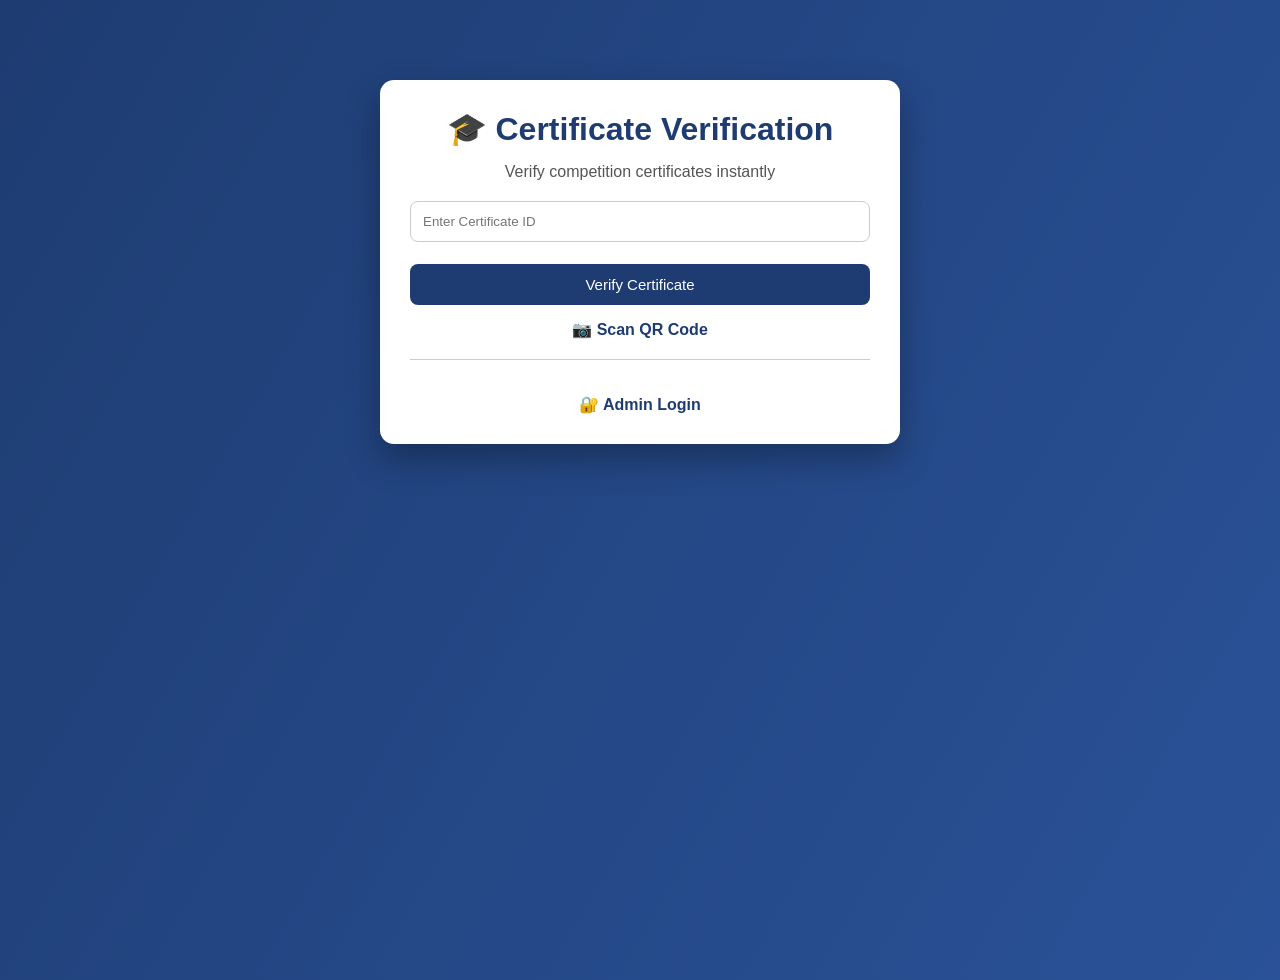
<file: templates/index.html>
<!DOCTYPE html>
<html>
<head>
    <title>Certificate Verification</title>
    <link rel="stylesheet" href="/static/style.css">
</head>
<body>

<div class="container">
    <h1>🎓 Certificate Verification</h1>
    <p>Verify competition certificates instantly</p>

    <form method="post">
        <input name="cert_id" placeholder="Enter Certificate ID" required>
        <button>Verify Certificate</button>
    </form>

    <a href="/scan" class="link">📷 Scan QR Code</a>

    <hr style="margin:20px 0">

    <!-- SYSTEMATIC ADMIN ENTRY -->
    <a href="/admin" class="link">🔐 Admin Login</a>
</div>

</body>
</html>
</file>
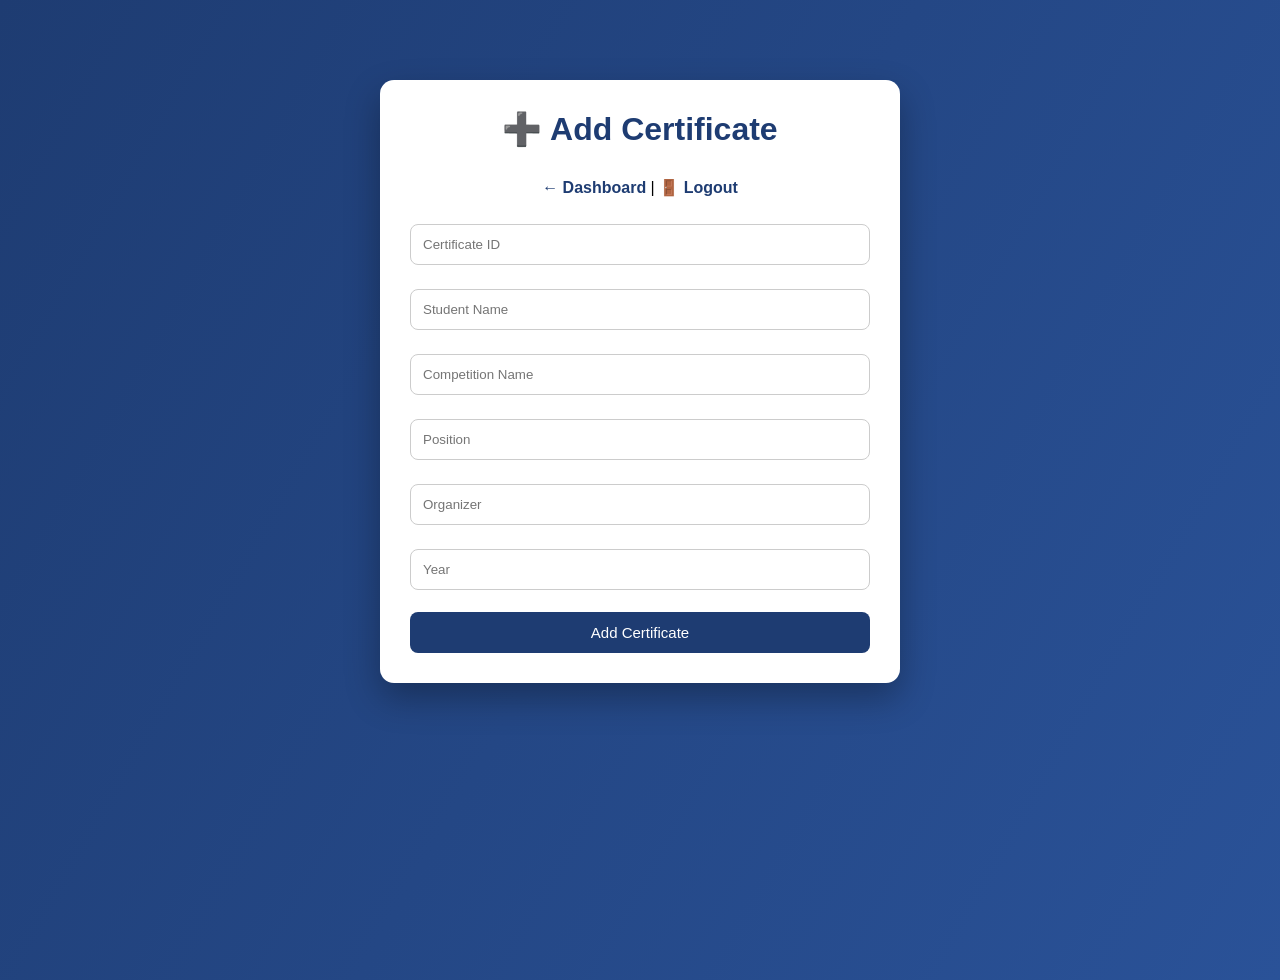
<file: templates/admin_add.html>
<!DOCTYPE html>
<html>
<head>
    <title>Add Certificate</title>
    <link rel="stylesheet" href="/static/style.css">
</head>
<body>

<div class="container">
    <h1>➕ Add Certificate</h1>

    <div style="margin-bottom:15px;">
        <a href="/admin/dashboard" class="link">← Dashboard</a> |
        <a href="/admin/logout" class="link">🚪 Logout</a>
    </div>

    <form method="post">
        <input name="cert_id" placeholder="Certificate ID" required>
        <input name="student_name" placeholder="Student Name" required>
        <input name="competition" placeholder="Competition Name" required>
        <input name="position" placeholder="Position" required>
        <input name="organizer" placeholder="Organizer" required>
        <input name="year" placeholder="Year" required>
        <button>Add Certificate</button>
    </form>
</div>

</body>
</html>
</file>
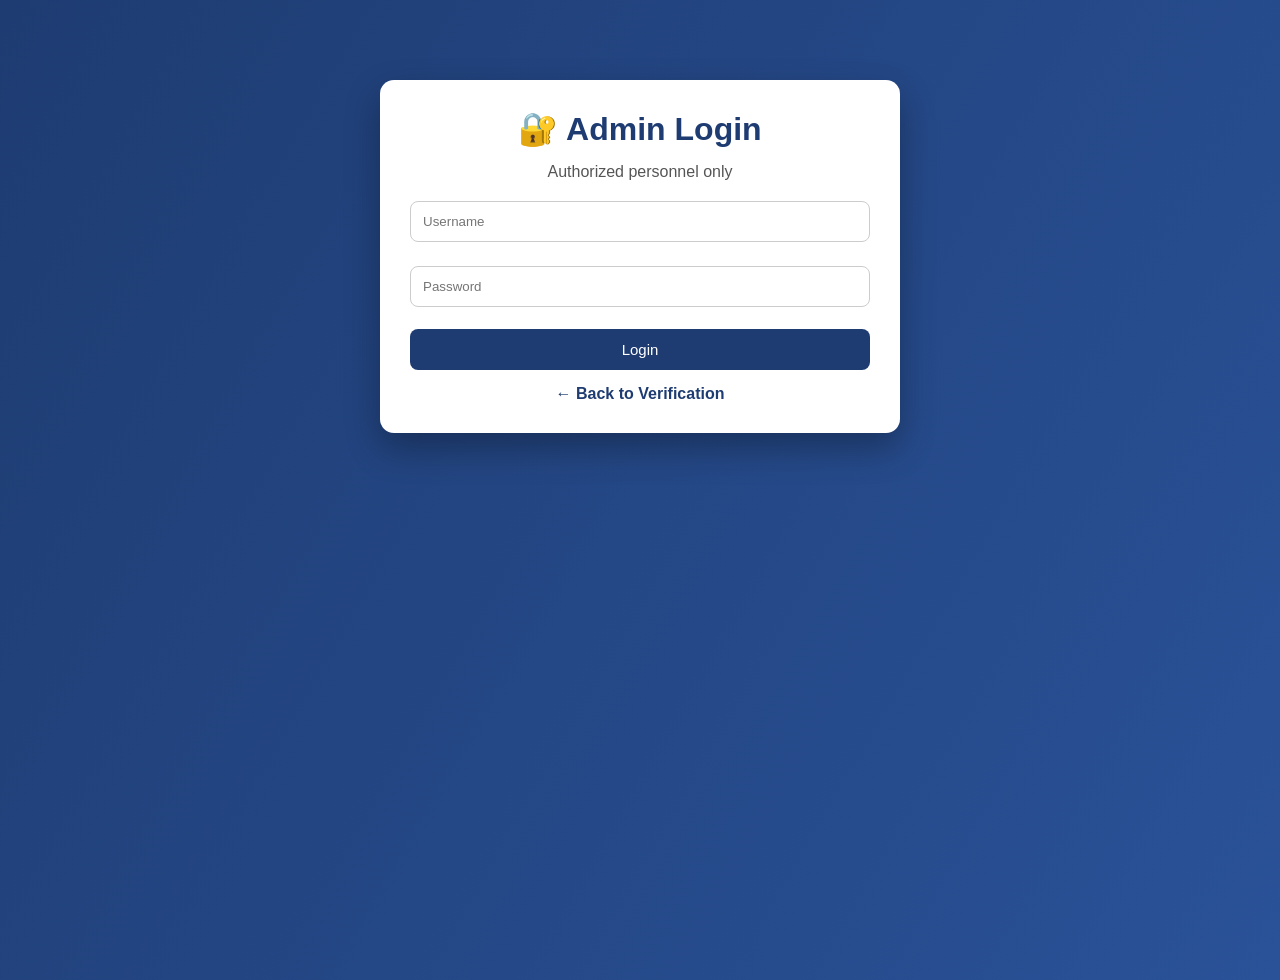
<file: templates/admin_login.html>
<!DOCTYPE html>
<html>
<head>
    <title>Admin Login</title>
    <link rel="stylesheet" href="/static/style.css">
</head>
<body>

<div class="container">
    <h1>🔐 Admin Login</h1>
    <p>Authorized personnel only</p>

    <form method="post">
        <input name="username" placeholder="Username" required>
        <input name="password" type="password" placeholder="Password" required>
        <button>Login</button>
    </form>

    <a href="/" class="link">← Back to Verification</a>
</div>

</body>
</html>
</file>
<file: static/style.css>
* {
    margin: 0;
    padding: 0;
    box-sizing: border-box;
    font-family: "Segoe UI", sans-serif;
}

body {
    background: linear-gradient(120deg, #1e3c72, #2a5298);
    min-height: 100vh;
}

.container {
    max-width: 520px;
    margin: 80px auto;
    background: white;
    padding: 30px;
    border-radius: 14px;
    box-shadow: 0 15px 35px rgba(0,0,0,0.3);
    text-align: center;
}

h1 {
    margin-bottom: 15px;
    color: #1e3c72;
}

p {
    margin: 8px 0;
}

input {
    width: 100%;
    padding: 12px;
    margin: 12px 0;
    border-radius: 8px;
    border: 1px solid #ccc;
}

button {
    width: 100%;
    padding: 12px;
    background: #1e3c72;
    color: white;
    border: none;
    border-radius: 8px;
    font-size: 15px;
    cursor: pointer;
    margin-top: 10px;
}

button:hover {
    background: #16315f;
}

.secondary-btn {
    background: #2a5298;
}

.link {
    display: inline-block;
    margin-top: 15px;
    color: #1e3c72;
    font-weight: bold;
    text-decoration: none;
}

.badge {
    padding: 10px 18px;
    border-radius: 25px;
    font-weight: bold;
    display: inline-block;
    margin-bottom: 15px;
}

.success { background: #2ecc71; color: white; }
.error { background: #e74c3c; color: white; }
.warning { background: #f39c12; color: white; }

table {
    width: 100%;
    margin-top: 20px;
    border-collapse: collapse;
}

th {
    background: #1e3c72;
    color: white;
    padding: 10px;
}

td {
    padding: 10px;
    border-bottom: 1px solid #ccc;
}

hr {
    border: none;
    height: 1px;
    background: #ccc;
}

.container p {
    color: #555;
}
</file>
